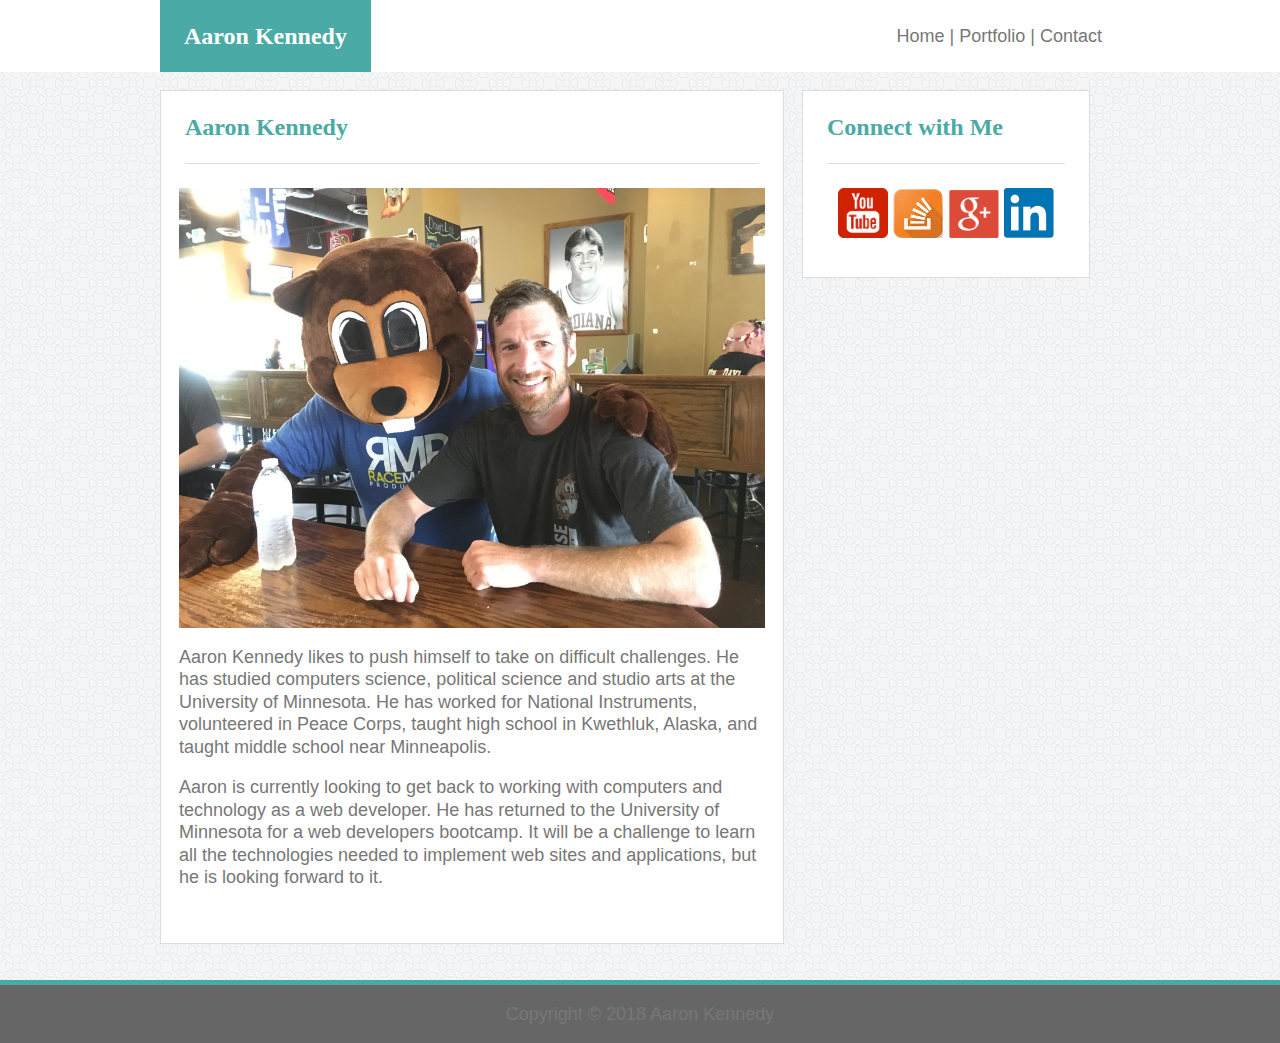
<file: index.html>
<!doctype html>

<html lang="en">

<head>
  <meta charset="utf-8">

  <title>Aaron Kennedy</title>
  <meta name="description" content="Aaron Kennedy">
  <meta name="author" content="Aaron Kennedy">
  <meta name="viewport" content="width=device-width, initial-scale=1.0">

  <link rel="stylesheet" href="css/reset.css">
  <link rel="stylesheet" href="css/style.css">

</head>

<body>

  <header>
    <div class="wrapper">
      <h1>Aaron Kennedy</h1>
      <nav>
        <a href="index.html">Home</a>
        <a href="portfolio.html">Portfolio</a>
        <a href="contact.html">Contact</a>
      </nav>
    </div>
  </header>

  <div class="wrapper">
    <section>
      <h2>Aaron Kennedy</h2>
      <p>
        <img id="bio-image" src="images/PostIndianapolisTrailMarathon.jpg" alt="Picture of Aaron after a Marathon">Aaron Kennedy likes to push himself to take on difficult challenges. He has studied computers science, political
        science and studio arts at the University of Minnesota. He has worked for National Instruments, volunteered in Peace
        Corps, taught high school in Kwethluk, Alaska, and taught middle school near Minneapolis.</p>
      <p>Aaron is currently looking to get back to working with computers and technology as a web developer. He has returned
        to the University of Minnesota for a web developers bootcamp. It will be a challenge to learn all the technologies
        needed to implement web sites and applications, but he is looking forward to it.</p>
    </section>

    <aside>
      <h2>Connect with Me</h2>
      <ul>
        <li>
          <a href="https://www.youtube.com/channel/UC3NtgCyX7qGbdKblxWGRwSw">
            <img src="images/youtubeIcon.png">
          </a>
        </li>
        <li>
          <a href="https://stackoverflow.com/story/aarontkennedy">
            <img src="images/stackoverflow.jpeg">
          </a>
        </li>
        <li>
          <a href="http://google.com/+AaronKennedy">
            <img src="images/googleplus.png">
          </a>
        </li>
        <li>
          <a href="http://www.linkedin.com/in/aaron-kennedy-6a221a156">
            <img src="images/linkedin.png">
          </a>
        </li>
      </ul>
    </aside>
  </div>

  <footer>
    <div class="wrapper footer">
      <p>Copyright &copy; 2018 Aaron Kennedy</p>
    </div>
  </footer>

</body>

</html>
</file>
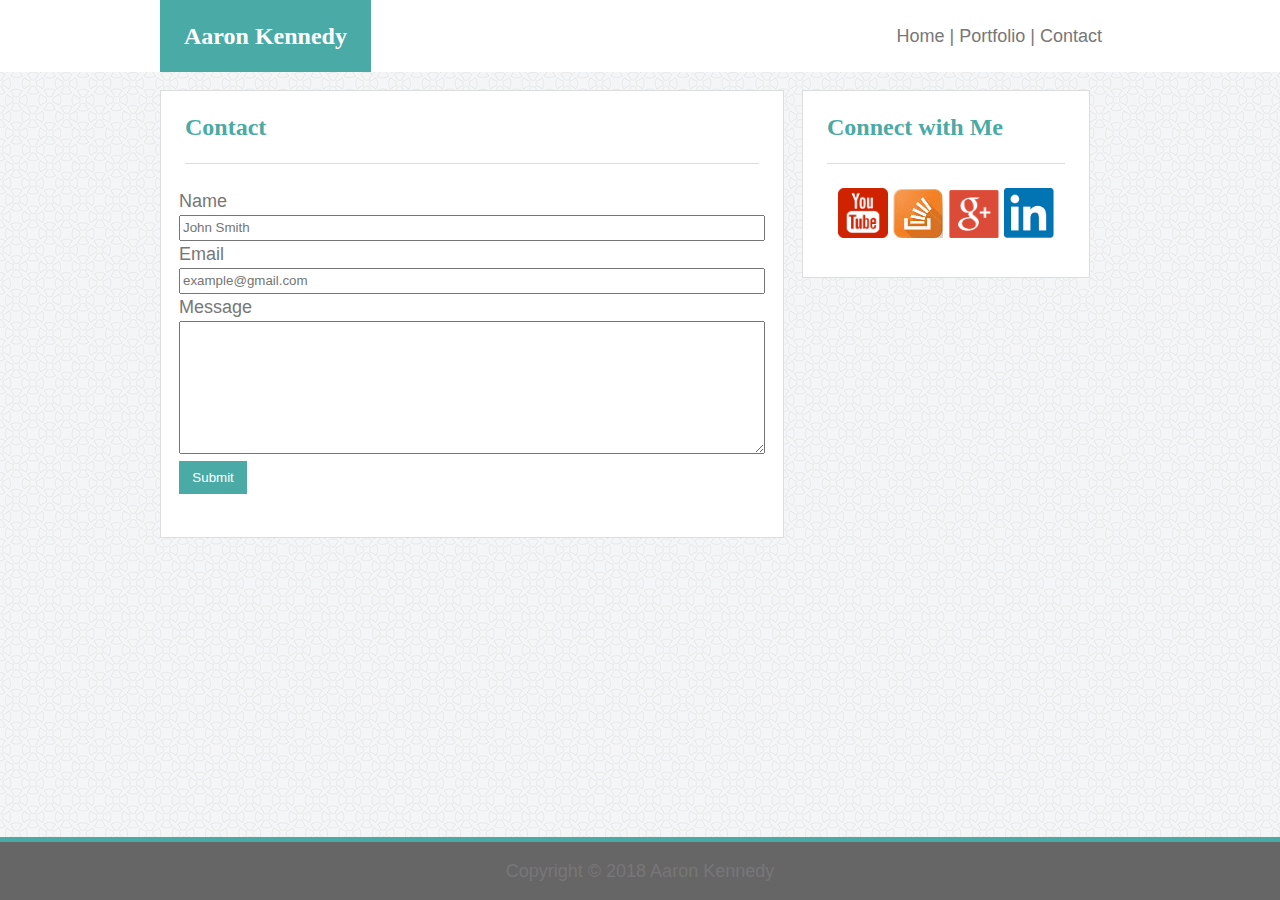
<file: contact.html>
<!doctype html>

<html lang="en">

<head>
  <meta charset="utf-8">

  <title>Contact Aaron Kennedy</title>
  <meta name="description" content="Contact Aaron Kennedy">
  <meta name="author" content="Aaron Kennedy">
  <meta name="viewport" content="width=device-width, initial-scale=1.0">

  <link rel="stylesheet" href="css/reset.css">
  <link rel="stylesheet" href="css/style.css">

</head>

<body>

  <header>
    <div class="wrapper">
      <h1>Aaron Kennedy</h1>
      <nav>
        <a href="index.html">Home</a>
        <a href="portfolio.html">Portfolio</a>
        <a href="contact.html">Contact</a>
      </nav>
    </div>
  </header>

  <div class="wrapper">
    <section>
      <h2>Contact</h2>
      <form>
        <label for="fullname">Name</label>
        <input type="text" id="fullname" placeholder="John Smith">
        <label for="emailaddress">Email</label>
        <input type="text" id="emailaddress" placeholder="example@gmail.com">
        <label for="message">Message</label>
        <textarea id="message"></textarea>
        <input id="submit" type="submit" value="Submit">
      </form>
    </section>

    <aside>
      <h2>Connect with Me</h2>
      <ul>
        <li>
          <a href="https://www.youtube.com/channel/UC3NtgCyX7qGbdKblxWGRwSw">
            <img src="images/youtubeIcon.png">
          </a>
        </li>
        <li>
          <a href="https://stackoverflow.com/story/aarontkennedy">
            <img src="images/stackoverflow.jpeg">
          </a>
        </li>
        <li>
          <a href="http://google.com/+AaronKennedy">
            <img src="images/googleplus.png">
          </a>
        </li>
        <li>
          <a href="http://www.linkedin.com/in/aaron-kennedy-6a221a156">
            <img src="images/linkedin.png">
          </a>
        </li>
      </ul>
    </aside>
  </div>

  <footer>
    <div class="wrapper footer">
      <p>Copyright &copy; 2018 Aaron Kennedy</p>
    </div>
  </footer>

</body>

</html>
</file>
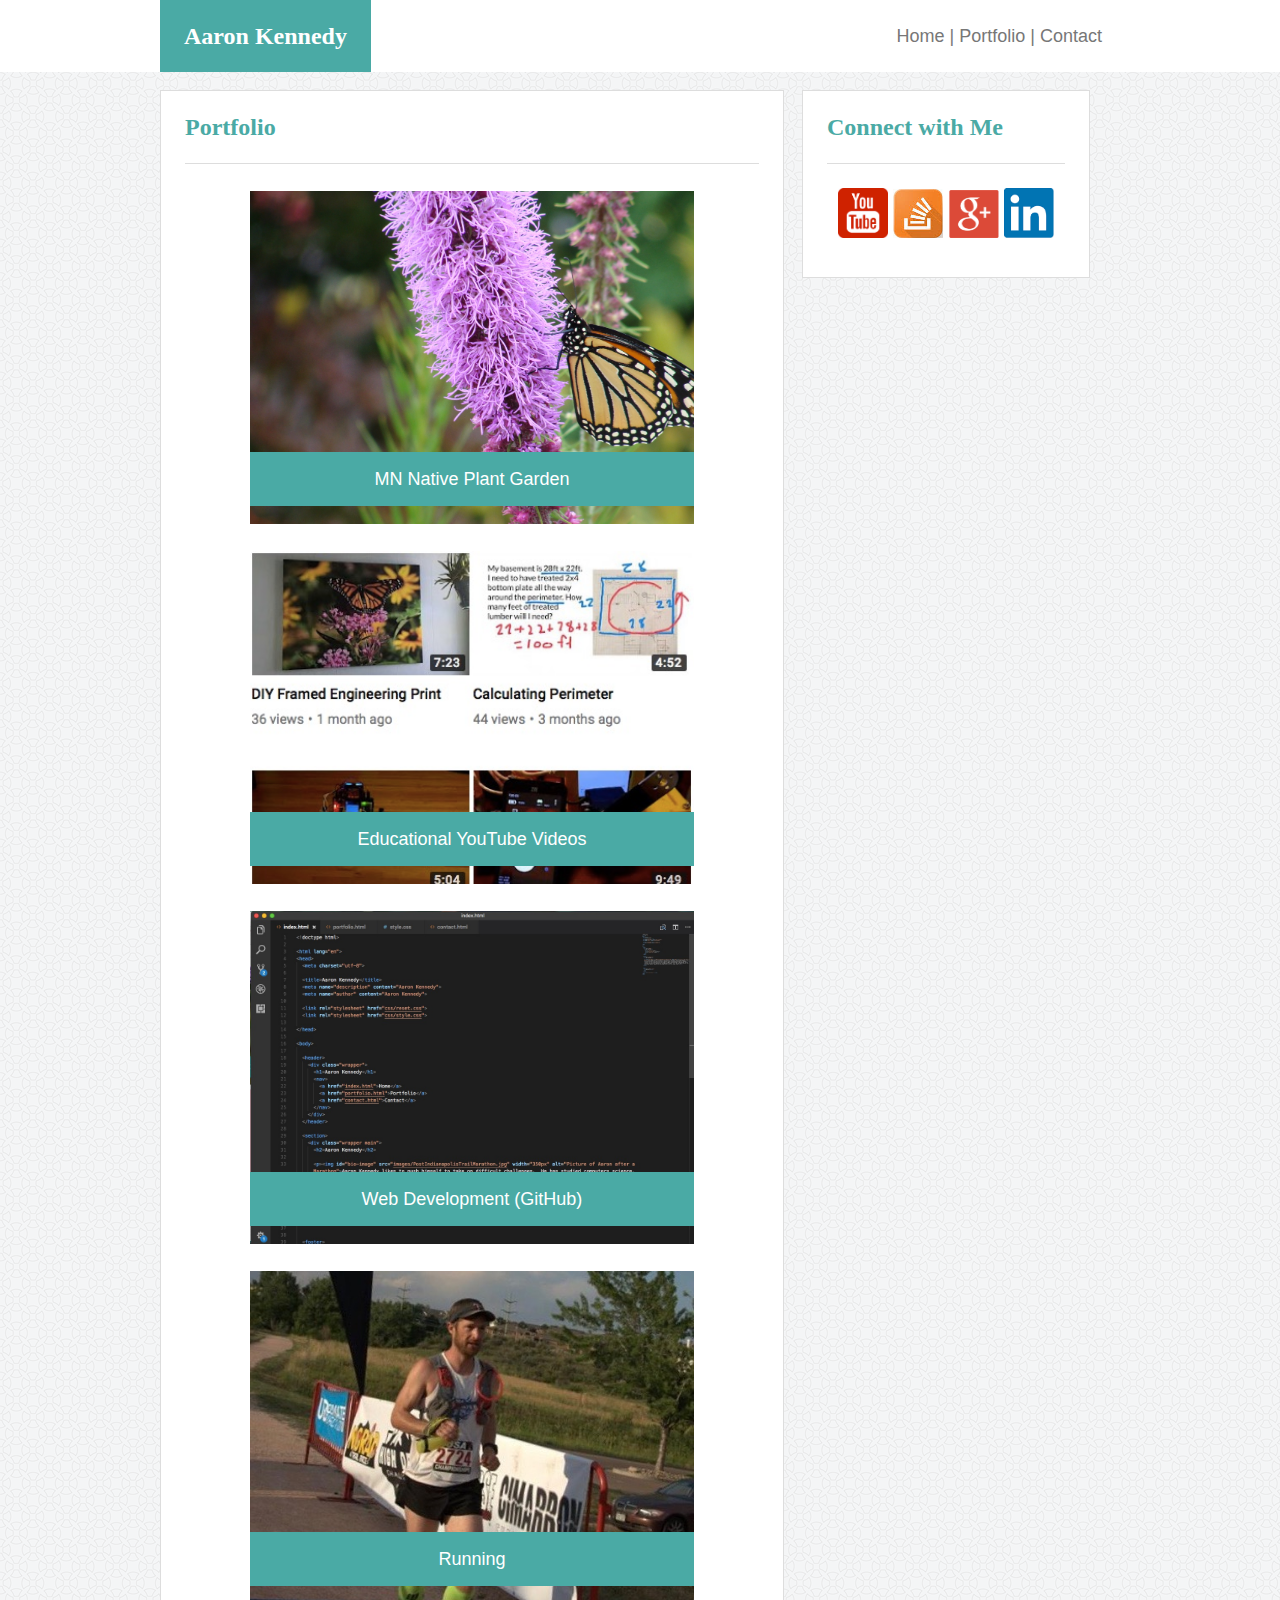
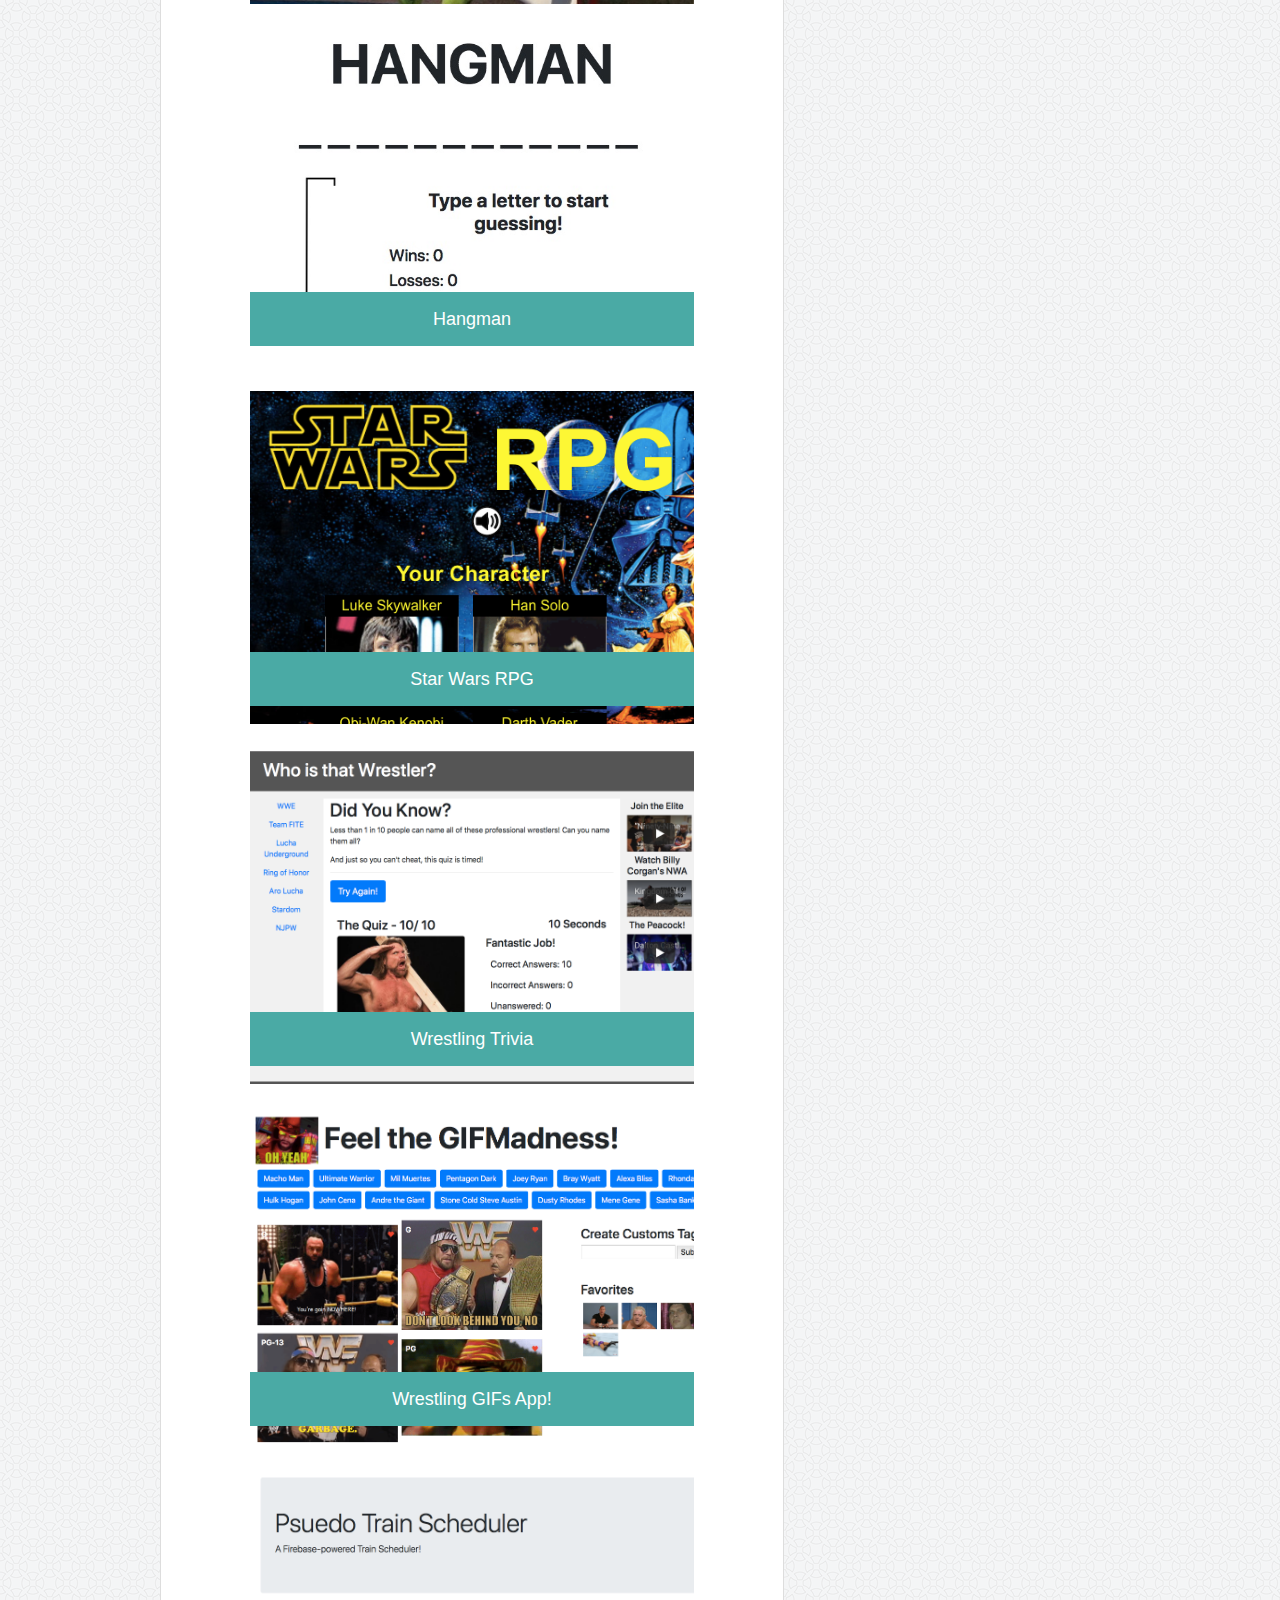
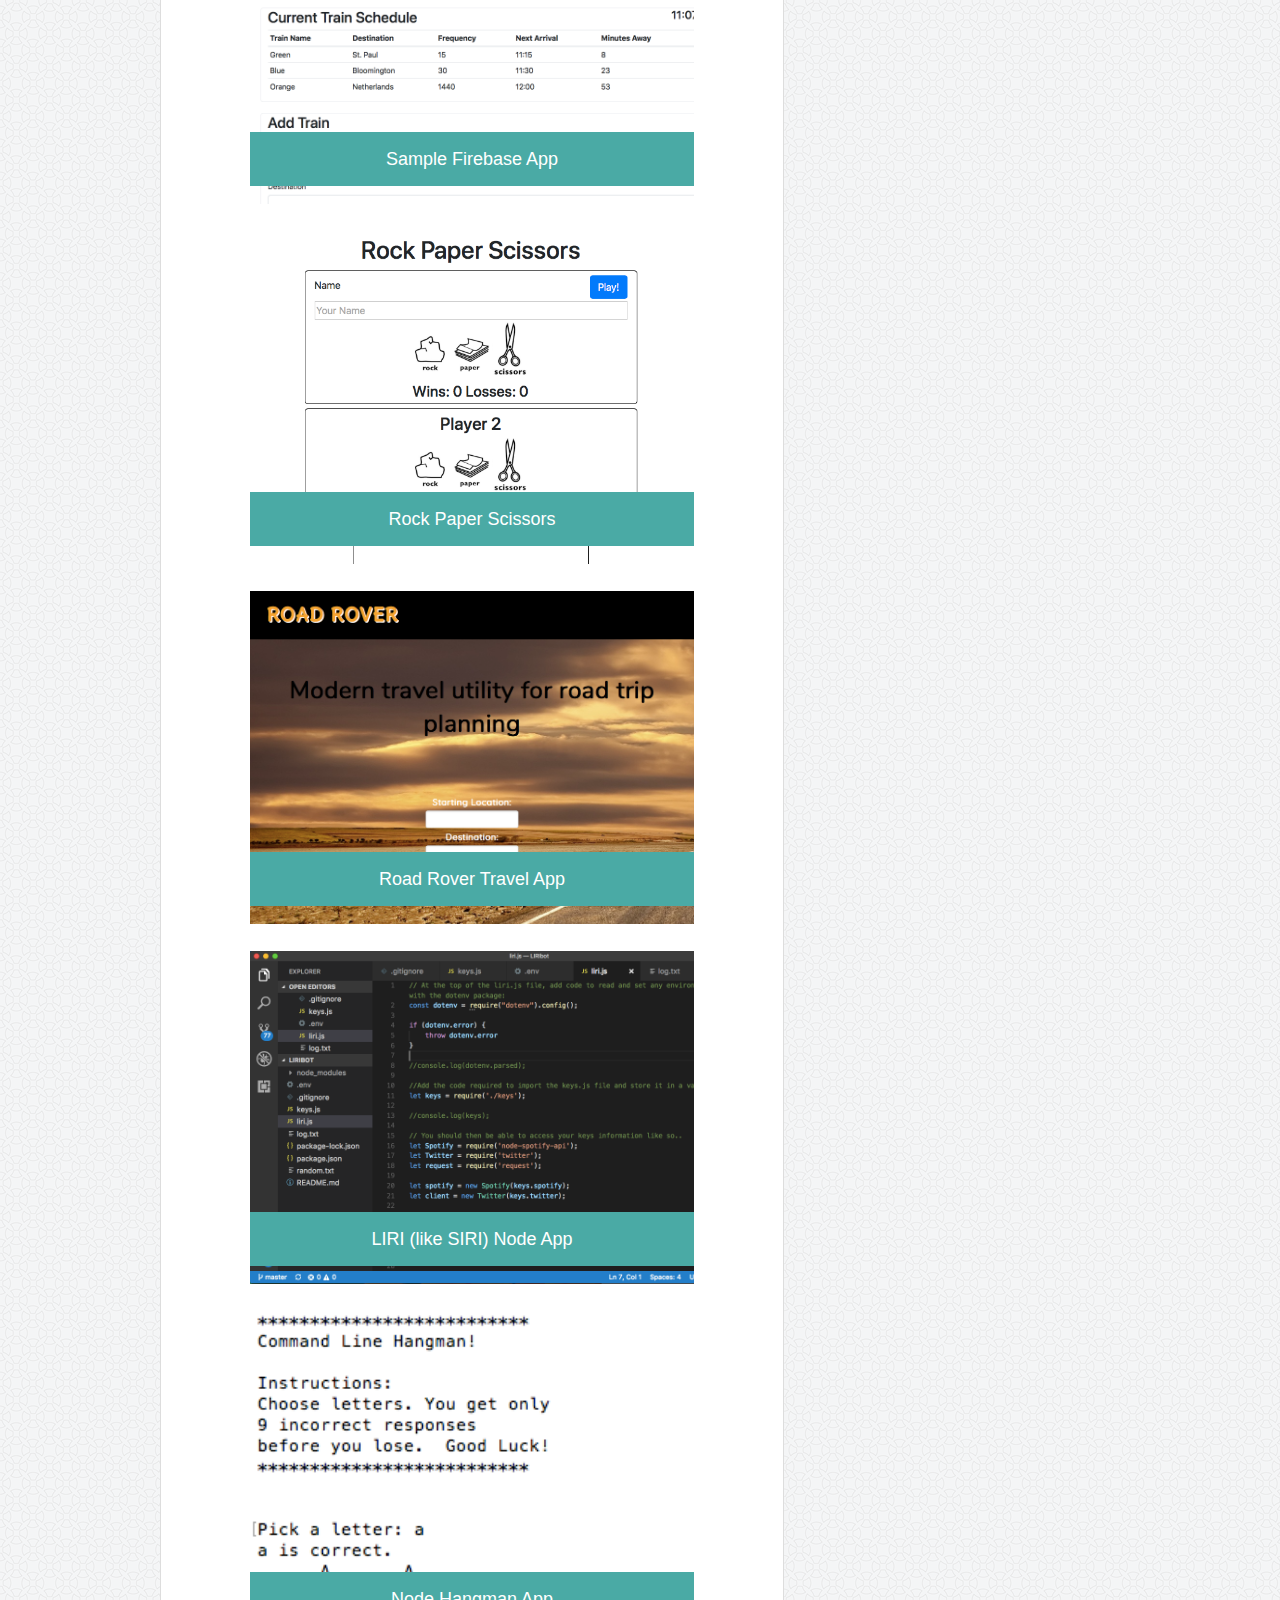
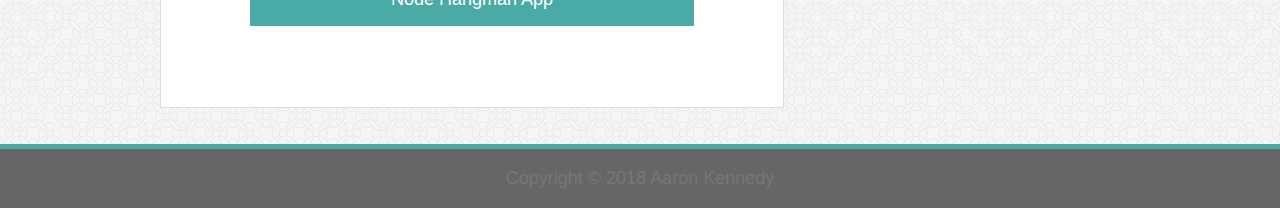
<file: portfolio.html>
<!doctype html>

<html lang="en">

<head>
  <meta charset="utf-8">

  <title>Aaron Kennedy's Portfolio</title>
  <meta name="description" content="Aaron Kennedy Portfolio">
  <meta name="author" content="Aaron Kennedy">
  <meta name="viewport" content="width=device-width, initial-scale=1.0">

  <link rel="stylesheet" href="css/reset.css">
  <link rel="stylesheet" href="css/style.css">

</head>

<body>

  <header>
    <div class="wrapper">
      <h1>Aaron Kennedy</h1>
      <nav>
        <a href="index.html">Home</a>
        <a href="portfolio.html">Portfolio</a>
        <a href="contact.html">Contact</a>
      </nav>
    </div>
  </header>

  <div class="wrapper">
    <section>
      <h2>Portfolio</h2>
      <ul id="portfolioStuff">
        <li id="gardening">
          <a>MN Native Plant Garden</a>
        </li>

        <li id="youtube">
          <a href="https://www.youtube.com/channel/UC3NtgCyX7qGbdKblxWGRwSw">Educational YouTube Videos</a>
        </li>

        <li id="webdev">
          <a href="https://github.com/aarontkennedy">Web Development (GitHub)</a>
        </li>

        <li id="racing">
          <a href="https://ultrasignup.com/results_participant.aspx?fname=Aaron&lname=Kennedy">Running</a>
        </li>
        
        <li id="hangman">
          <a href="https://github.com/aarontkennedy/Hangman-Game">Hangman</a>
        </li>

        <li id="starWars">
          <a href="https://github.com/aarontkennedy/Star-Wars-RPG">Star Wars RPG</a>
        </li>

        <li id="wrestlingTrivia">
          <a href="https://github.com/aarontkennedy/Trivia-Game">Wrestling Trivia</a>
        </li>

        <li id="wrestlingGIPHY">
          <a href="https://github.com/aarontkennedy/GIFMadness">Wrestling GIFs App!</a>
        </li>

        <li id="firebaseApp">
          <a href="https://github.com/aarontkennedy/PseudoTrainScheduler">Sample Firebase App</a>
        </li>

        <li id="rpsApp">
          <a href="https://github.com/aarontkennedy/RPS-Firebase">Rock Paper Scissors</a>
        </li>


        <li id="roadRoverApp">
          <a href="https://github.com/tarose412/Travel-Route-Itinerary">Road Rover Travel App</a>
        </li>

        <li id="nodeApp">
          <a href="https://github.com/aarontkennedy/LIRIbot">LIRI (like SIRI) Node App</a>
        </li>

        <li id="nodeHangman">
          <a href="https://github.com/aarontkennedy/CommandLineNodeHangman">Node Hangman App</a>
        </li>
      </ul>


    </ul>
    </section>

    <aside>
      <h2>Connect with Me</h2>
      <ul>
        <li>
          <a href="https://www.youtube.com/channel/UC3NtgCyX7qGbdKblxWGRwSw">
            <img src="images/youtubeIcon.png">
          </a>
        </li>
        <li>
          <a href="https://stackoverflow.com/story/aarontkennedy">
            <img src="images/stackoverflow.jpeg">
          </a>
        </li>
        <li>
          <a href="http://google.com/+AaronKennedy">
            <img src="images/googleplus.png">
          </a>
        </li>
        <li>
          <a href="http://www.linkedin.com/in/aaron-kennedy-6a221a156">
            <img src="images/linkedin.png">
          </a>
        </li>
      </ul>
    </aside>
  </div>

  <footer>
    <div class="wrapper footer">
      <p>Copyright &copy; 2018 Aaron Kennedy</p>
    </div>
  </footer>

</body>

</html>
</file>
<file: css/style.css>
* {
    -webkit-box-sizing: border-box;
    -moz-box-sizing: border-box;
    box-sizing: border-box;
}
  
html, body {
    height: 100%; 
}

body {
    display: flex;
    flex-direction: column; 
    font-family: 'Arial', 'Helvetica Neue', Helvetica, sans-serif;
    color: #777777;
    background-color: #efeee7;
    background-image: url(../images/circles-light.png);
    font-size: 18px;
}

a:hover {
    font-size: 110%;
}

header, section, footer {
    display:block;
    float: left;
    clear: both;
    width: 100%;
}

header {
    background-color: white;
}

footer {
    flex-shrink: 0; 
    background-color: #666666;
    text-align: center;
    border-top: 5px solid #4aaaa5;
}


.wrapper {
    width:960px;
    flex: 1 0 auto; 
    margin: 0 auto;
}

section, aside {
    float:left;
    background-color: white;
    border: 1px solid #dddddd;
    margin-top: 1em;
    margin-bottom: 2em;
    padding-bottom: 2em;
}

section {
    width: 65%;
}
aside {
    width: 30%;
    margin: 1em;
}

header h1, header nav {
    padding: 1em;
}

/* The animation code */
@keyframes headerBGColorAnimation {
    0% {background-color: #4aaaa5;}
    20% {background-color: #4a8caa;}
    40% {background-color: #4a77aa;}
    60% {background-color: #4aaa95;}
    80% {background-color: #4aaa82;}
    100% {background-color: #4aaaa5;}
}

header h1 {
    float: left;
    background-color: #4aaaa5;
    color: white; 
    font-size: 24px;
    font-weight: bolder;
    animation-name: headerBGColorAnimation;
    animation-duration: 5s;
    animation-iteration-count: infinite;
}

header nav {
    padding-top:1.5em;
    float: right;
}

nav a {
    text-decoration: none;
}

nav a:after { 
    content: " | ";
}

nav a:last-child::after {
    content: "";
}



h1, h2, h3, h4, h5, h6 {
    font-family: 'Georgia', Times, Times New Roman, serif;
}

h2, h3, h4, h5, h6 {
    background-color: white;
    color: #4aaaa5; 
}

h2 {
    margin: 1em;
    padding-bottom: 1em;
    border-bottom: 1px solid #dddddd;
    font-size: 24px;
    font-weight: bold;
}

p {
    margin: 1em;
    line-height: 1.25em;
}

#bio-image {
    float: left;
    width:100%;
    margin-right: 1em;
    margin-bottom: 1em;
}

a {
    color: #777777;
}

form {
    padding: 0 1em;
}

form label, form input, form textarea {
    display: block;
    line-height: 1.5em;
}

form input {
    width: 100%;
}

#submit {
    background-color: #4aaaa5;
    border: none;
    width: inherit;
    color: white;
    padding: .5em 1em;
    margin: .5em 0; 
}
#submit:hover {
    font-size:80%;
}

textarea {
    width: 100%;
    height: 10em;
}

#portfolioStuff {
    padding: 0 1em;
}



#portfolioStuff li {
    position:relative;
    width:444px;
    height:333px;
    margin: 1.5em auto;
    background-size: cover;
}

#portfolioStuff li a {
    text-decoration:none;
    display:block;
    width:100%;
    position: absolute;
    bottom: 1em;
    padding: 1em 0;
    margin:0;
    background-color: #4aaaa5;
    color: white;
    text-align: center;
}

#gardening {
    background-image: url(../images/liatrisWithButterfly.jpg);
}

#youtube {
    background-image: url(../images/youtubeVideos.jpg);
}

#webdev {
    background-image: url(../images/webdev.jpg);
}

#racing {
    background-image: url(../images/pikespeak50.jpg);
}

#hangman {
    background-image: url(../images/hangman.jpg);
}

#starWars {
    background-image: url(../images/starwars.png);
}

#wrestlingTrivia {
    background-image: url(../images/wrestlingTrivia.png);
}

#wrestlingGIPHY {
    background-image: url(../images/wrestlingGIFapp.png);
}

#firebaseApp {
    background-image: url(../images/firebaseApp.png);
}

#rpsApp {
    background-image: url(../images/rps.png);
} 

#roadRoverApp {
    background-image: url(../images/roadRover.png);
} 

#nodeApp {
    background-image: url(../images/node.png);
} 

#nodeHangman {
    background-image: url(../images/nodeHangman.png);
}


/* The animation code */
@keyframes bouncingIcons {
    0% {width:50px;}
    50% {width:55px;}
    100% {width:50px;}
}

aside img {
    width:50px;
    animation-name: bouncingIcons;
    animation-duration: 2s;
    animation-iteration-count: infinite;
}

aside ul {
    margin: 0 auto;
    text-align: center;
}

aside ul li {
    display: inline-block;
}

@media only screen and (max-width: 768px)  {
    #bio-image {
        width:250px;    
    }
    .wrapper {
        width:700px;
    }
    section {
        width: 90%;
        margin: 1em 0 0 1em;
    }
    aside {
        width: 90%;
        margin: 1em 0 1em 1em;
    }
    #portfolioStuff li {
        display:inline-block;  
        width:280px;
        height:210px;   
    }
}
@media only screen and (max-width: 640px)  {
    header h1 {
        width: 100%;
        text-align:center;
    }
    header nav {
        width:100%;
        text-align:center;
    }
    #bio-image {
        width:100%;    
    }
    #portfolioStuff li {
        width:400px;
        height:300px;
    }
    .wrapper {
        width:500px;
    } 
    section {
        width: 90%;
        margin: 1em 0 0 1em;
    }
    aside {
        width: 90%;
        margin: 1em 0 1em 1em;
    }
}
</file>
